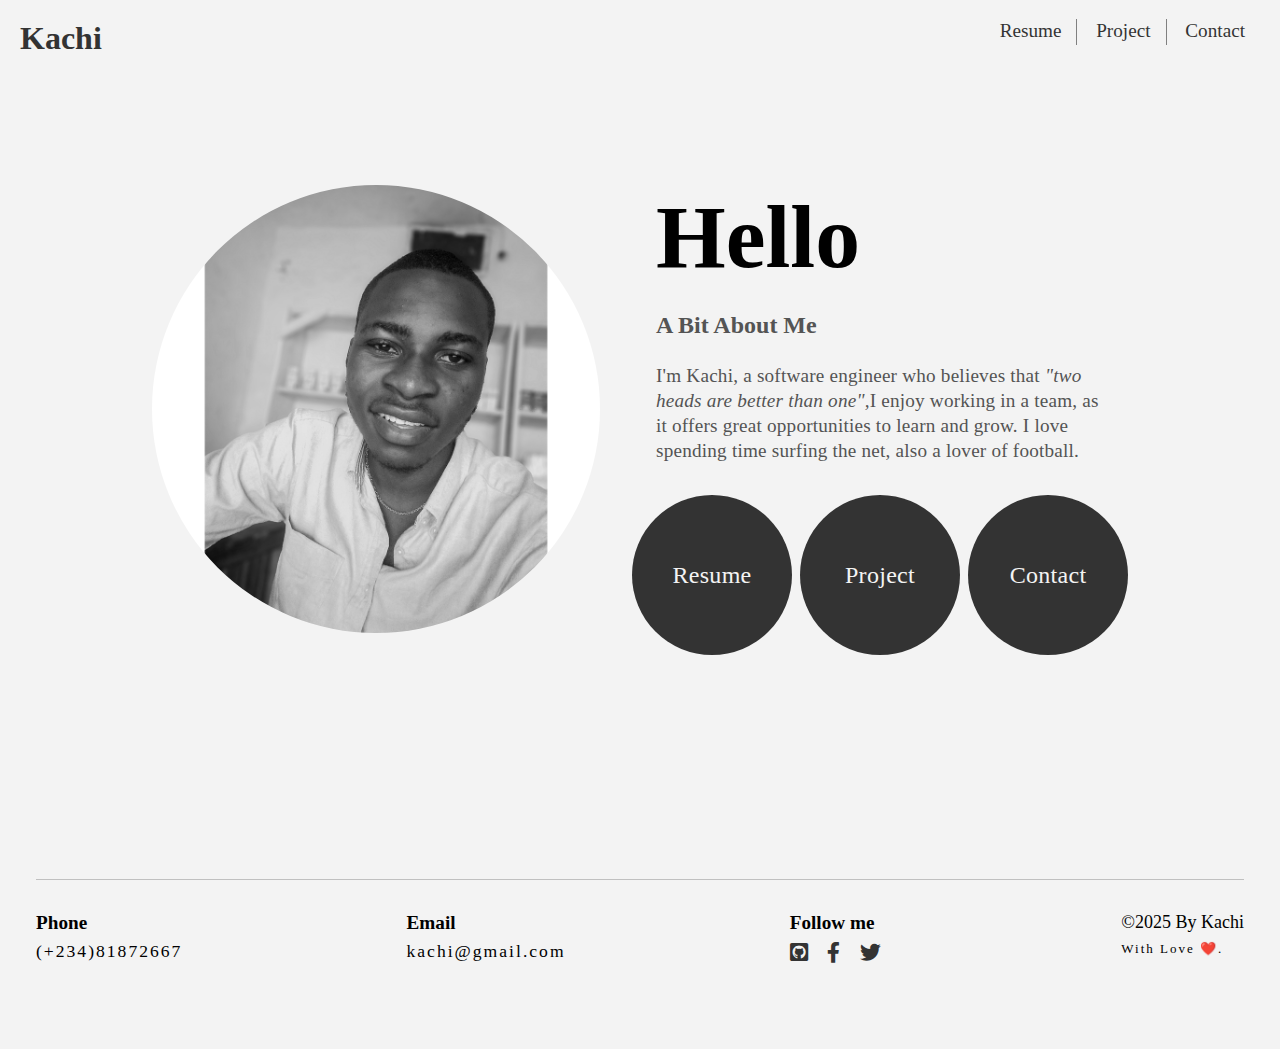
<file: index.html>
<!DOCTYPE html>
<html lang="en">
<head>
    <meta charset="UTF-8">
    <meta name="viewport" content="width=device-width, initial-scale=1.0">
    <title>Kachi</title>
    <link rel="stylesheet" href="https://cdnjs.cloudflare.com/ajax/libs/font-awesome/6.0.0-beta3/css/all.min.css">
    <link rel="stylesheet" href="style.css">
</head>
<body>
    <main class="container">
        <header>
            <nav class="navbar">
                <a href="#" class="header-name nav-logo">Kachi</a>
                <ul class="header-nav nav-menu">
                    <li class="nav-item"><a class="nav-link" href="Kachi_Software_Engineer_Resume.pdf">Resume</a></li>
                    <li class="nav-item"><a class="nav-link" href="https://github.com/on2onyekachi">Project</a></li>
                    <li class="nav-item"><a class="nav-link" href="contact.html">Contact</a></li>
                </ul>
                <div class="hamburger">
                    <span class="bar"></span>
                    <span class="bar"></span>
                    <span class="bar"></span>
                </div>
            </nav>
        </header>
        <section class="main-section">
            <div class="img-cont">
                <img src="./images/InShot_20200613_104828413.jpg" alt="" class="profile-img">
            </div>
            <div class="details-sec">
            </header>
                <h1>Hello</h1>
                <h3>A bit about me</h3>
                <p>I'm Kachi, a software engineer who believes that <em>"two heads are better than one",</em>I enjoy working in a team, as it offers great opportunities to learn and grow. I
                love spending time surfing the net, also a lover of football.</p>
                <div class="more-info">
                    <ul>
                        <li><a href="Kachi_Software_Engineer_Resume.pdf">resume</a></li>
                        <li><a href="https://github.com/on2onyekachi">Project</a></li>
                        <li><a href="contact.html">Contact</a></li>
                    </ul>
                </div>
            </div>
        </section>
        <footer>
            <div>
                <h4>Phone</h4>
                <span>(+234)81872667</span>
            </div>
            <div>
                <h4>Email</h4>
                <span>kachi@gmail.com</span>
            </div>
            <div>
                <h4>Follow me</h4>
                <div class="social-icons">
                    <a href="https://github.com/on2onyekachi"><i class="fa-brands fa-github-square"></i></a>
                    <a href="https://web.facebook.com/onyekachi.okwuolisa.7"><i class="fa-brands fa-facebook-f"></i></a>
                    <a href="https://twitter.com/kachi_okwuolisa"><i class="fa-brands fa-twitter"></i></a>
                </div>
            </div>
            <div class="copyright-container">
                <h4> &copy;2025 by Kachi</h4>
                <span>with Love ❤️.</span>
            </div>
        </footer>
    </main>
    <script src="app.js"></script>
</body>
</html>
</file>
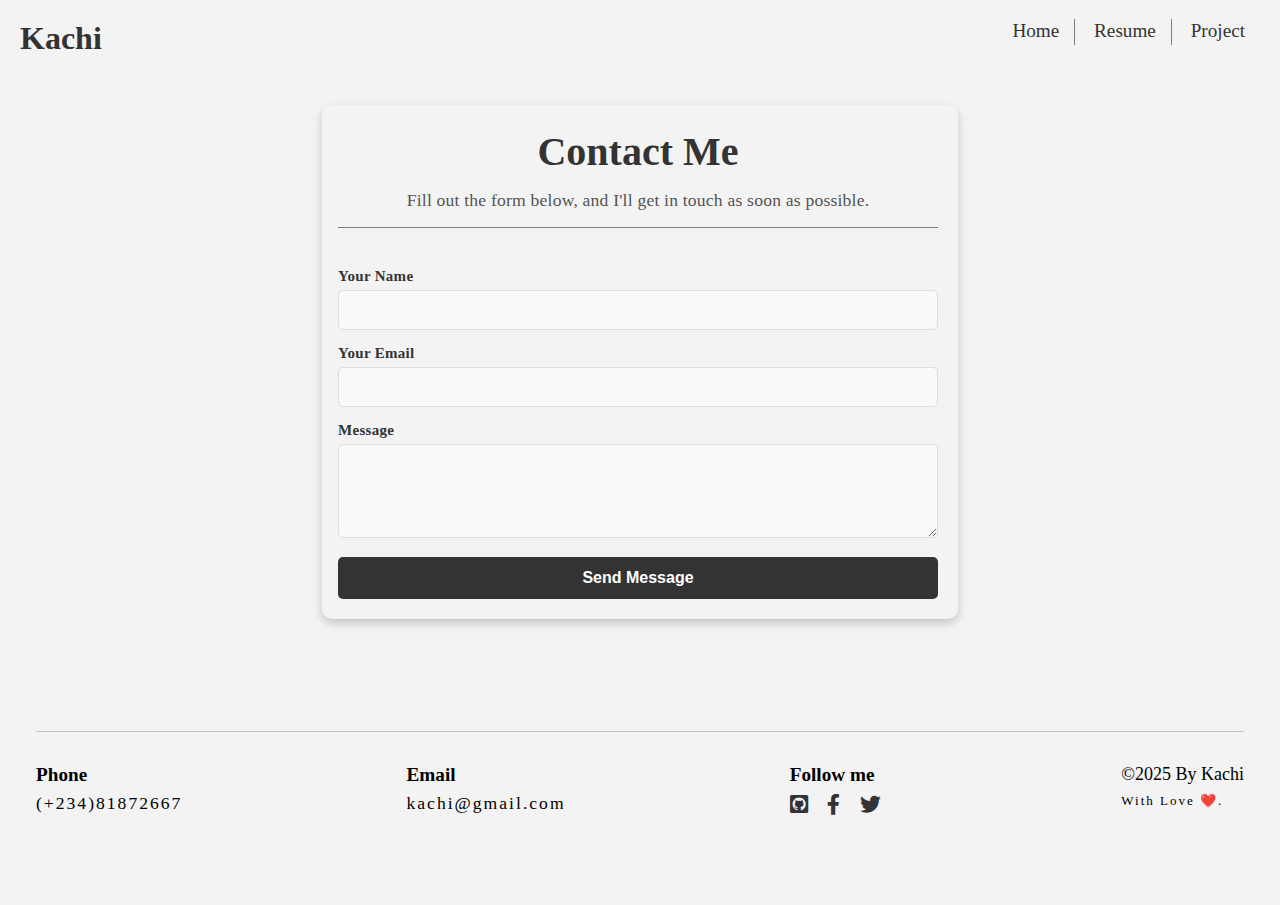
<file: contact.html>
<!DOCTYPE html>
<html lang="en">
<head>
    <meta charset="UTF-8">
    <meta name="viewport" content="width=device-width, initial-scale=1.0">
    <title>Contact Me</title>
    <link rel="stylesheet" href="https://cdnjs.cloudflare.com/ajax/libs/font-awesome/6.0.0-beta3/css/all.min.css">
    <link rel="stylesheet" href="style.css">
</head>
<body>
    <main class="container">
        <header>
            <nav class="navbar">
                <a href="#" class="header-name nav-logo">Kachi</a>
                <ul class="header-nav nav-menu">
                    <li class="nav-item"><a class="nav-link" href="index.html">Home</a></li>
                    <li class="nav-item"><a class="nav-link" href="Kachi_Software_Engineer_Resume.pdf">Resume</a></li>
                    <li class="nav-item"><a class="nav-link" href="https://github.com/on2onyekachi">Project</a></li>
                </ul>
                <div class="hamburger">
                    <span class="bar"></span>
                    <span class="bar"></span>
                    <span class="bar"></span>
                </div>
            </nav>
        </header>
        <section class="contact-container">
            <div class="contact-header">
                <h1>Contact Me</h1>
                <p>Fill out the form below, and I'll get in touch as soon as possible.</p>
            </div>
            <div class="contact-form">
                <form action="#" method="post">
                    <div class="form-group">
                        <label for="name">Your Name</label>
                        <input type="text" id="name" name="name" required>
                    </div>
                    <div class="form-group">
                        <label for="email">Your Email</label>
                        <input type="email" id="email" name="email" required>
                    </div>
                    <div class="form-group">
                        <label for="message">Message</label>
                        <textarea id="message" name="message" rows="4" required></textarea>
                    </div>
                    <button type="submit" class="submit-btn">Send Message</button>
                </form>
            </div>
        </section>
        <footer>
            <div>
                <h4>Phone</h4>
                <span>(+234)81872667</span>
            </div>
            <div>
                <h4>Email</h4>
                <span>kachi@gmail.com</span>
            </div>
            <div>
                <h4>Follow me</h4>
                <div class="social-icons">
                    <a href="https://github.com/on2onyekachi"><i class="fa-brands fa-github-square"></i></a>
                    <a href="https://web.facebook.com/onyekachi.okwuolisa.7"><i class="fa-brands fa-facebook-f"></i></a>
                    <a href="https://twitter.com/kachi_okwuolisa"><i class="fa-brands fa-twitter"></i></a>
                </div>
            </div>
            <div class="copyright-container">
                <h4> &copy;2025 by Kachi</h4>
                <span>with Love ❤️.</span>
            </div>
        </footer>
    </main>
    <script src="app.js"></script>
</body>
</html>
</file>
<file: style.css>
body{
    background: #f3f3f3;
    font-size: 15px;
    box-sizing: border-box;
    padding: 0;
    margin: 0;
    scroll-behavior: smooth;
}
li{
    list-style: none;
}
main{
    background: #f3f3f3;
    padding: 20px;
}
header nav{
    display: flex;
    justify-content: space-between;
}
.header-name{
    font-size: 1rem;
    color: #333;
    text-decoration: none;
    font-size: 2rem;
    font-weight: 700;
}
.header-name:hover{
    color: rgb(116, 71, 7);
}
.header-nav{
    margin: 0;
}
.header-nav li{
    padding: 5px 15px;
    display: inline;
    border-right: 1px solid gray;
    text-transform: capitalize;
}
.header-nav li:last-child{
    border: none;
}
.header-nav li a{
    text-decoration: none;
    color: #333;
    font-size: 1.2rem;
}
.header-nav li a:hover{
    border-bottom: 1px solid gray;
    color: rgb(116, 71, 7);
}
.hamburger {
    display: none;
}
.bar {
    display: block;
    width: 25px;
    height: 3px;
    margin: 5px auto;
    -webkit-transition: all 0.3s ease-in-out;
    transition: all 0.3s ease-in-out;
    background-color: #101010;
}
.main-section{
    display: flex;
    justify-content: center;
    gap: 2rem;
    margin: 7rem 0 13rem 0;
    padding: 1rem;
}
.profile-img{
    width: 100%;
    max-width: 28rem;
    height: auto;
    filter: grayscale(1);
    border-radius: 50%;
    animation: fadeIn 800ms ease-in-out;
}
.details-sec h1{
    font-size: clamp(3rem, 7vw, 7rem);
    margin: 0;
    margin-left: 1.5rem;
}
.details-sec h3{
    font-size: 1.5rem;
    text-transform: capitalize;
}
.details-sec h3,
.details-sec p{
    margin-left: 1.5rem;
    color: #545454;
}
.details-sec P{
    line-height: 25px;
    max-width: 28rem;
    letter-spacing: 0.2px;
    font-size: 1.2rem;
}
.more-info{
    margin-top: 2rem;
}
.more-info ul{
    margin: 0;
    padding: 0;
    display: flex;
    flex-direction: row;
    gap: 0.5rem;
}
.more-info a{
    display: flex;
    align-items: center;
    justify-content: center;
    width: clamp(5rem, 30vw, 10rem);
    height: clamp(5rem, 30vw, 10rem);
    border-radius: 50%;
    background-color: #333;
    font-size: 1.5rem;
    letter-spacing: 0.3px;
    text-transform: capitalize;
    text-decoration: none;
    color: #f3f3f3;
    transition: background-color 500ms;
    box-sizing: border-box;
    animation: fadeIn 800ms ease-in-out;
}
.more-info a:hover{
    color: #333;
    background-color: #f3f3f3;
    border: 2px solid #333;
}
footer{
    border-top: 0.5px solid #7d7d7d6d;
    display: flex;
    justify-content: space-between;
    margin: 2rem 1rem;
    padding: 2rem 0;
}
footer h4{
    margin: 0;
    margin-bottom: 7px;
    font-size: 1.2rem;
}
footer span{
    letter-spacing: 2px;
    font-size: 1.1rem;
}
.social-icons a{
    color: #333;
    margin-right: 1rem;
    font-size: 1.3rem;
}
.social-icons a:hover{
    color: rgb(116, 71, 7);
}
/* Contact Page start */
.contact-container {
    margin: 3rem auto 7rem auto;
    max-width: 600px;
    padding: 20px;
    border-radius: 10px;
    box-shadow: 0 4px 10px rgba(0, 0, 0, 0.2);
    animation: fadeIn 800ms ease-in-out;
    padding-left: 1rem;
}
.contact-header h1 {
    font-size: clamp(1.5rem, 5vw, 2.5rem);
    color: #333;
    text-align: center;
    margin: 0.2rem;
}
.contact-header p {
    text-align: center;
    color: #545454;
    letter-spacing: 0.2px;
    font-size: 1.1rem;
    margin-top: 15px;
    border-bottom: 1px solid gray;
    padding-bottom: 1rem;
}
.contact-form {
    margin-top: 2.5rem;
}
.form-group {
    margin-bottom: 15px;
}
.form-group label {
    display: block;
    color: #333;
    font-weight: bold;
    margin-bottom: 5px;
    letter-spacing: 0.3px;
}
.form-group input,
.form-group textarea {
    width: 100%;
    padding: 10px;
    border: 1px solid #ddd;
    border-radius: 5px;
    font-size: 1rem;
    color: #333;
    background-color: #f9f9f9;
    box-sizing: border-box;
}
.form-group input:focus,
.form-group textarea:focus {
    border-color: rgb(116, 71, 7);
    box-shadow: 0 0 5px rgba(74, 144, 226, 0.3);
    outline: none;
}
.submit-btn {
    display: inline-block;
    width: 100%;
    padding: 12px;
    background-color: #333;
    border: none;
    border-radius: 5px;
    font-size: 1rem;
    color: #fff;
    cursor: pointer;
    font-weight: bold;
    transition: background-color 0.3s ease;
}
.submit-btn:hover {
    background-color: rgb(116, 71, 7);
}
.copyright-container h4{
    font-size: large;
    font-weight: lighter;
    text-transform: capitalize;
}
.copyright-container span{
    font-size: small;
    font-weight: lighter;
    text-transform: capitalize;
}
/* Animation */
@keyframes fadeIn {
    0% {
        opacity: 0;
        transform: translateY(20px);
    }

    100% {
        opacity: 1;
        transform: translateY(0);
    }
}
/* Responsive Design */
@media (max-width:900px) {
    .main-section {
        flex-direction: column-reverse;
        align-items: center;
        margin-bottom: 6rem;
    }
    .img-cont{
        margin-top: 4rem;
    }
    .details-sec p {
        font-size: 1.2rem;
    }
    .more-info a {
        font-size: 1.7rem;
    }
    .nav-menu {
        position: absolute;
        left: -120%;
        top: 5rem;
        background-color: #fff;
        transition: 0.3s;
        box-shadow: 0 10px 27px rgba(0, 0, 0, 0.05);
    }
    .nav-menu.active {
        left: 0;
    }
    .hamburger {
        display: block;
        cursor: pointer;
    }
    footer{
        flex-direction: column;
        padding-bottom: 0;
        margin-bottom: 0;
    }
    footer > div{
        margin-bottom: 3rem;
    }
    footer h4 {
        font-size: 1.3rem;
    }
    footer span {
        font-size: 1.3rem;
    }
    .copyright-container {
        margin-top: 2rem;
        margin-bottom: 0;
    }
}
@media (max-width:600px) {
    .more-info a {
        font-size: 1.3rem;
    }
    .contact-header p {
        font-size: 0.9rem;
    }
    .form-group input,
    .form-group textarea {
        font-size: 0.9rem;
    }
    .submit-btn {
        font-size: 0.9rem;
    }
}
</file>
